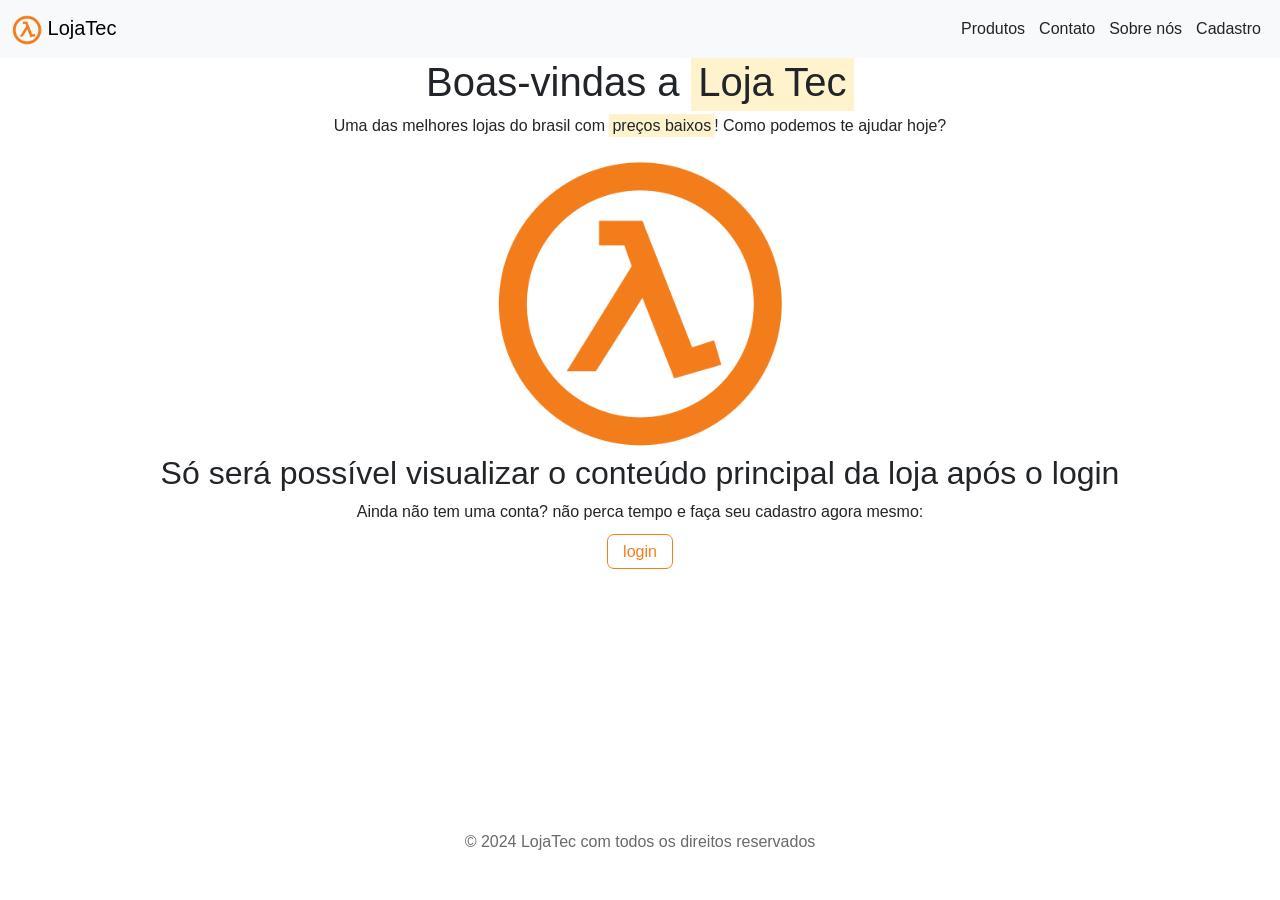
<file: index.html>
<!DOCTYPE html>
<html lang="pt-BR">

<head>
    <meta charset="UTF-8">
    <meta name="viewport" content="width=device-width, initial-scale=1.0">
    <title>Página inicial</title>
    <link href="https://cdn.jsdelivr.net/npm/bootstrap@5.3.3/dist/css/bootstrap.min.css" rel="stylesheet" integrity="sha384-QWTKZyjpPEjISv5WaRU9OFeRpok6YctnYmDr5pNlyT2bRjXh0JMhjY6hW+ALEwIH" crossorigin="anonymous">
    <link rel="stylesheet" href="main.css">
    <link rel="shortcut icon" href="./haha/icone.png" type="image/x-icon">
</head>
  <body>
    <header>
      <nav class="navbar bg-body-tertiary">
        <div class="container-fluid">
          <a class="navbar-brand" href="#">
            <img src="./haha/icone.png" alt="Bootstrap" width="30" height="30"> LojaTec
          </a>
          <div class="containerr">
          <a class="nav-link" href="catalog.php">Produtos</a>
          <a class="nav-link active" href="contato.html">Contato</a>
          <a class="nav-link active" href="sobre.html">Sobre nós</a>
          <a class="nav-link active" href="register.php">Cadastro</a>
        </div>
        </div>
      </nav>
    </header>

    <main>
      <div class="container text-center">
        <div class="col">
      <h1>Boas-vindas a <mark>Loja Tec</mark></h1>
      <p>Uma das melhores lojas do brasil com <mark>preços baixos</mark>! Como podemos te ajudar hoje?</p>

      <img class="img-fluid" src="./haha/icone.png" alt="logo" width="300" height="300" >
    </div>
      <h2>Só será possível visualizar o conteúdo principal da loja após o login</h2>
      <p>Ainda não tem uma conta? não perca tempo e faça seu cadastro agora mesmo:</p>
      <a class="a-login" href="login.php">login</a>
    </div>
    </main>

    <footer>
      &copy 2024 LojaTec com todos os direitos reservados
    </footer>
</body>
</html>
</file>
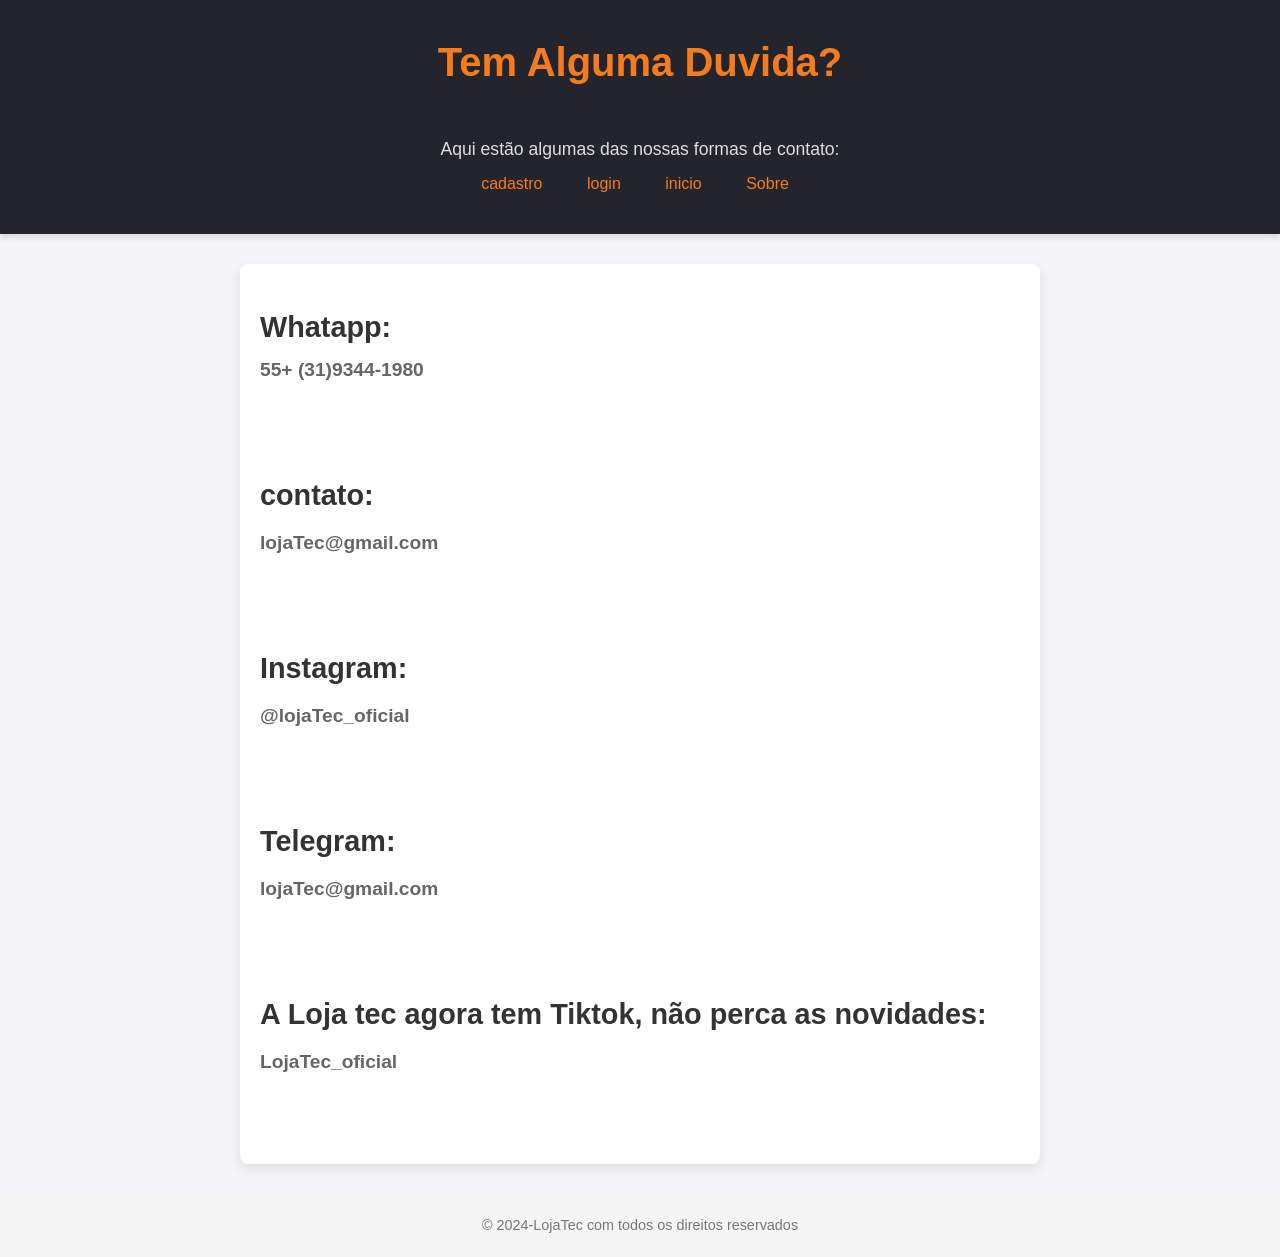
<file: contato.html>
<!DOCTYPE html>
<html lang="en">
<head>
    <meta charset="UTF-8">
    <meta name="viewport" content="width=device-width, initial-scale=1.0">
    <title>Contato</title>
    <link rel="stylesheet" href="contato.css">
    <link rel="shortcut icon" href="./haha/icone.png" type="image/x-icon">

</head>
<body>
    <header>
        <h1 class="titulo">Tem Alguma Duvida? </h1><br>
        <p>Aqui estão algumas das nossas formas de contato: </p>
        <nav>
            <ul>
              <a href="register.php">cadastro</a>
              <a href="login.php">login</a>
              <a href="index.html">inicio</a>
              <a href="sobre.html">Sobre</a>
            </ul>
        </nav>
        </header>

        <main>
            <h2>Whatapp:</h2>
            <h4>55+ (31)9344-1980</h4><br><br>

            <h2>contato:</h2>
            <h4>lojaTec@gmail.com</h4><br><br>

            <h2>Instagram:</h2>
            <h4>@lojaTec_oficial</h4><br><br>

            <h2>Telegram:</h2>
            <h4>lojaTec@gmail.com</h4><br><br>

            <h2>A Loja tec agora tem Tiktok, não perca as novidades:</h2>
            <h4>LojaTec_oficial</h4><br><br>
        </main>

        <footer>
            <p>&copy 2024-LojaTec com todos os direitos reservados</p>
        </footer>
</body>
</html>
</file>
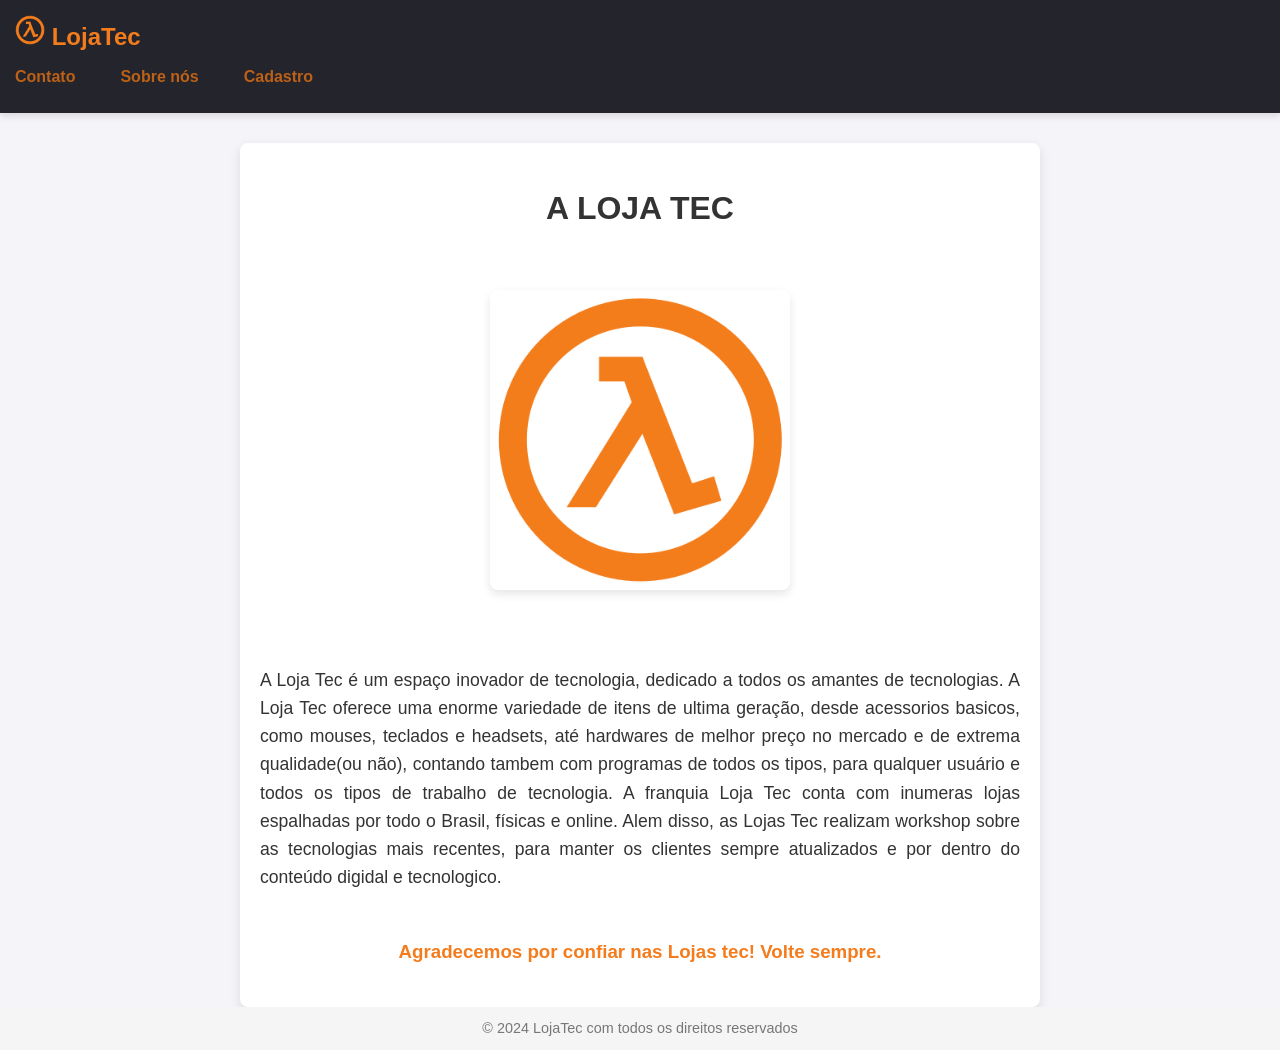
<file: sobre.html>
<!DOCTYPE html >
<html lang="en">
<head>
    <meta charset="UTF-8">
    <meta name="viewport" content="width=device-width, initial-scale=1.0">
    <title>Sobre</title>
    <link rel="stylesheet" href="sobre.css">
    <link rel="shortcut icon" href="./haha/icone.png" type="image/x-icon">

</head>
<body>
    <header>
        <nav class="navbar bg-body-tertiary">
          <div class="container-fluid">
            <a class="navbar-brand" href="#">
              <img src="./haha/icone.png" alt="Bootstrap" width="30" height="30"> LojaTec
            </a>
            <div class="containerr">
            
            <a class="nav-link active" href="contato.html">Contato</a>
            <a class="nav-link active" href="sobre.html">Sobre nós</a>
            <a class="nav-link active" href="register.php">Cadastro</a>
          </div>
          </div>
        </nav>
      </header>
   
    <main>

        <h2>A LOJA TEC</h2><BR>
        <img src="./haha/icone.png" alt="logo"><br><br>
        <p>A Loja Tec é um espaço inovador de tecnologia, dedicado a todos os amantes de tecnologias.
            A Loja Tec oferece uma enorme variedade de itens de ultima geração, desde acessorios basicos, como mouses, teclados e headsets,
            até hardwares de melhor preço no mercado e de extrema qualidade(ou não),
            contando tambem com programas de todos os tipos, para qualquer usuário e todos os tipos de trabalho de tecnologia.
            A franquia Loja Tec conta com inumeras lojas espalhadas por todo o Brasil, físicas e online.
            Alem disso, as Lojas Tec realizam workshop sobre as tecnologias mais recentes, para manter os clientes sempre atualizados e
            por dentro do conteúdo digidal e tecnologico.
        </p><BR>
        <h3>Agradecemos por confiar nas Lojas tec! Volte sempre.</h3>

</main>

    <footer>
        <p>&copy 2024 LojaTec com todos os direitos reservados</p>
    </footer>
</body>
</html>
</file>
<file: main.css>
*{
    margin: 0;
    padding: 0;
    font-family: 'Arial';
}

.containerr{
    display: flex;
    justify-content: end;
    margin: 0;
    padding: 0;
}

.containerr a{
    margin: 0px 7px;
    transition: 0.3s, 0.2s;
}

.containerr a:hover{
    color: grey;
    transform: translateY(2px);
}

.a-login{
    text-decoration: none;
    color: #f87c1c;
    border: solid 1px ;
    padding: 8px 15px;
    border-radius: 7px;
    transition: 0.3s;
}
.a-login:hover{
    background-color: #f47c1c ;
    border-color: #f87c1c;
    color: whitesmoke;
}
footer {
    color:#696969;
    text-align: center;
    padding: 10px;
    position: relative;
    bottom: 0;
    margin-top: 20%;

}
</file>
<file: contato.css>
* {
    margin: 0;
    padding: 0;
    font-family: Arial, sans-serif;
    box-sizing: border-box;
}

body {
    background-color: #f4f4f9;
    color: #333;
    line-height: 1.6;
}

header {
    background-color: #24242c;
    color: white;
    padding: 30px 20px;
    text-align: center;
    box-shadow: 0 4px 6px rgba(0, 0, 0, 0.1);
}

header .titulo {
    font-size: 2.5rem;
    color: #f47c1c;
    margin-bottom: 15px;
}

header p {
    font-size: 1.1rem;
    color: #ddd;
}

nav ul {
    list-style: none;
    padding: 0;
}

nav ul a {
    color: #f47c1c;
    text-decoration: none;
    padding: 8px 15px;
    display: inline-block;
    transition: color 0.3s, background-color 0.3s;
    margin-right: 10px;
}

nav ul a:hover {
    background-color: #f47c1c;
    color: white;
    border-radius: 5px;
}

nav ul a:active {
    color: #bc6116;
    font-weight: bold;
}


main {
    max-width: 800px;
    margin: 30px auto;
    padding: 20px;
    background-color: white;
    border-radius: 8px;
    box-shadow: 0 4px 12px rgba(0, 0, 0, 0.1);
}

main h2 {
    font-size: 1.8rem;
    color: #333;
    margin-top: 20px;
}

main h4 {
    font-size: 1.2rem;
    color: #666;
    margin-top: 10px;
}

main h4:first-of-type {
    margin-top: 5px;
}

main h4 {
    margin-bottom: 15px;
}

footer {
    text-align: center;
    padding: 20px 0;
    background-color: whitesmoke;
    color: black;
    margin-top: auto;
}

footer p {
    font-size: 0.9rem;
    color: #777;
}

@media (max-width: 768px) {
    header {
        padding: 20px;
    }

    main {
        padding: 15px;
    }
}
</file>
<file: sobre.css>
* {
    margin: 0;
    padding: 0;
    font-family: Arial, sans-serif;
    box-sizing: border-box;
}

body {
    background-color: #f4f4f9;
    color: #333;
    line-height: 1.6;
    display: flex;
    flex-direction: column;
    min-height: 100vh;
}

.navbar {
    background-color: #24242c;
    color: white;
    padding: 15px 0;
    box-shadow: 0 4px 6px rgba(0, 0, 0, 0.1);
}

.navbar-brand {
    color: #f47c1c;
    font-weight: bold;
    font-size: 1.5rem;
    text-decoration: none;
    margin-left: 15px;
}

.containerr {
    display: flex;
    gap: 15px;
}

.nav-link {
    color: #f47c1c;
    text-decoration: none;
    padding: 8px 15px;
    transition: color 0.3s, background-color 0.3s;
}

.nav-link:hover {
    background-color: #f47c1c;
    color: white;
    border-radius: 5px;
}

.nav-link.active {
    color: #bc6116;
    font-weight: bold;
}


main {
    padding: 40px 20px;
    max-width: 800px;
    margin: auto;
    background-color: white;
    border-radius: 8px;
    box-shadow: 0 4px 12px rgba(0, 0, 0, 0.1);
    margin-top: 30px;
}

main h2 {
    font-size: 2rem;
    color: #333;
    margin-bottom: 15px;
    text-align: center;
}

main img {
    width: 100%;
    max-width: 300px;
    display: block;
    margin: 15px auto;
    border-radius: 8px;
    box-shadow: 0 4px 10px rgba(0, 0, 0, 0.1);
}

main p {
    margin-top: 10px;
    font-size: 1.1rem;
    text-align: justify;
}

main h3 {
    text-align: center;
    color: #f47c1c;
    margin-top: 20px;
}


footer {
    background-color:whitesmoke;
    color:black;
    text-align: center;
    padding: 10px 0;
    margin-top: auto;
}

footer p {
    font-size: 0.9rem;
    color: #777;
}

@media (max-width: 768px) {
    .containerr {
        flex-direction: column;
        align-items: center;
    }

    main {
        padding: 20px;
    }
}
</file>
